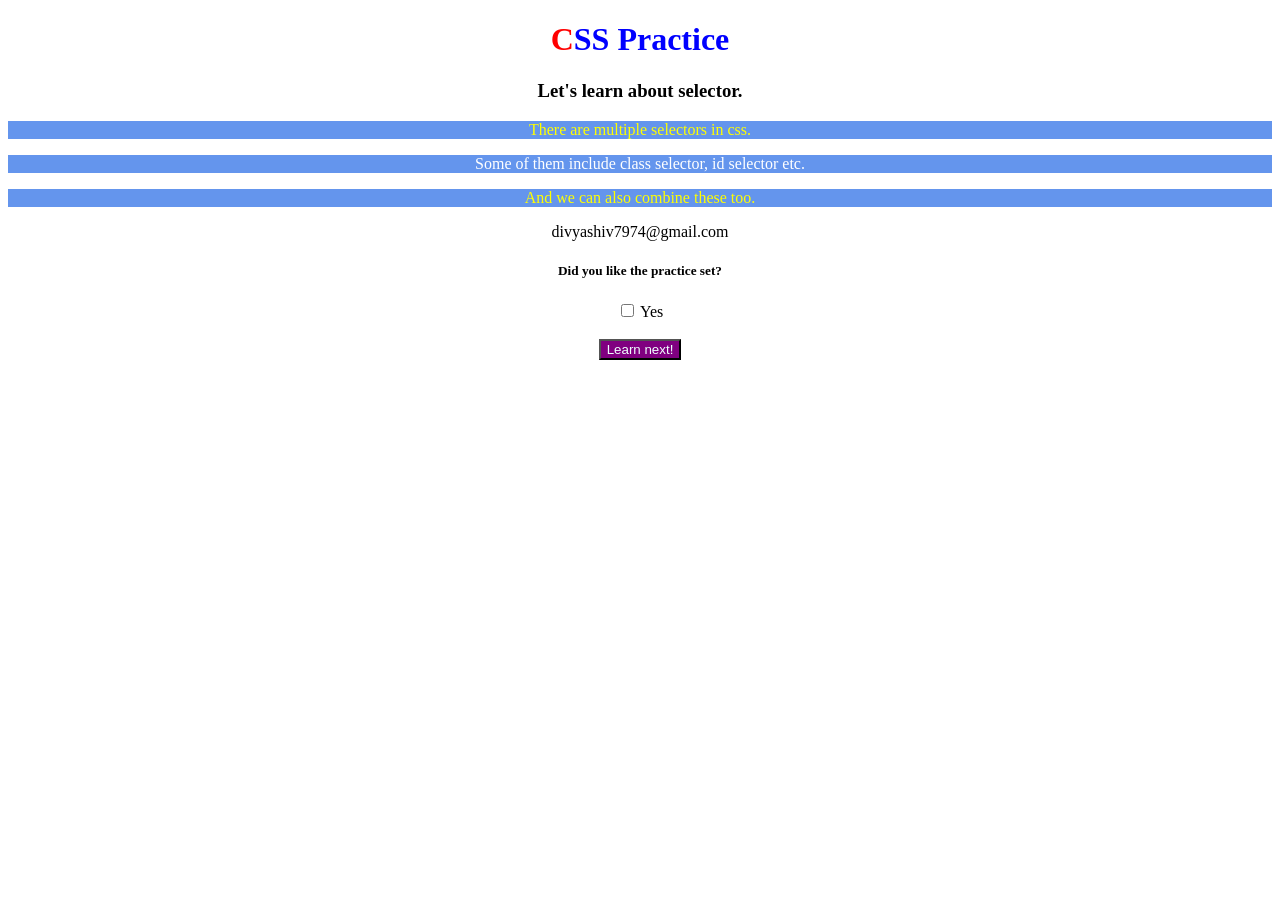
<file: Assignment02.html>
<!DOCTYPE html>
<html lang="en">
<head>
    <meta charset="UTF-8">
    <meta http-equiv="X-UA-Compatible" content="IE=edge">
    <meta name="viewport" content="width=device-width, initial-scale=1.0">
    <title>CSS Assignment</title>
    <link rel="stylesheet" href="Assignment02.css">
</head>
<body>

    <h1 id="mainTopic">CSS Practice</h1>
    <h3>Let's learn about selector.</h3>

    <!-- Paragraph 1 -->
    <p>There are multiple selectors in css.</p>

    <!-- Paragraph 2 -->
    <p>Some of them include class selector, id selector etc.</p>

    <!-- Paragraph 3 -->
    <p>And we can also combine these too.</p>

    <div>
        divyashiv7974@gmail.com

        <h5>Did you like the practice set?</h5>

        <input type="checkbox" id="yes">
        <label for="yes">Yes</label>

        <br><br>

        <button>Learn next!</button>
    </div>

</body>
</html>
</file>
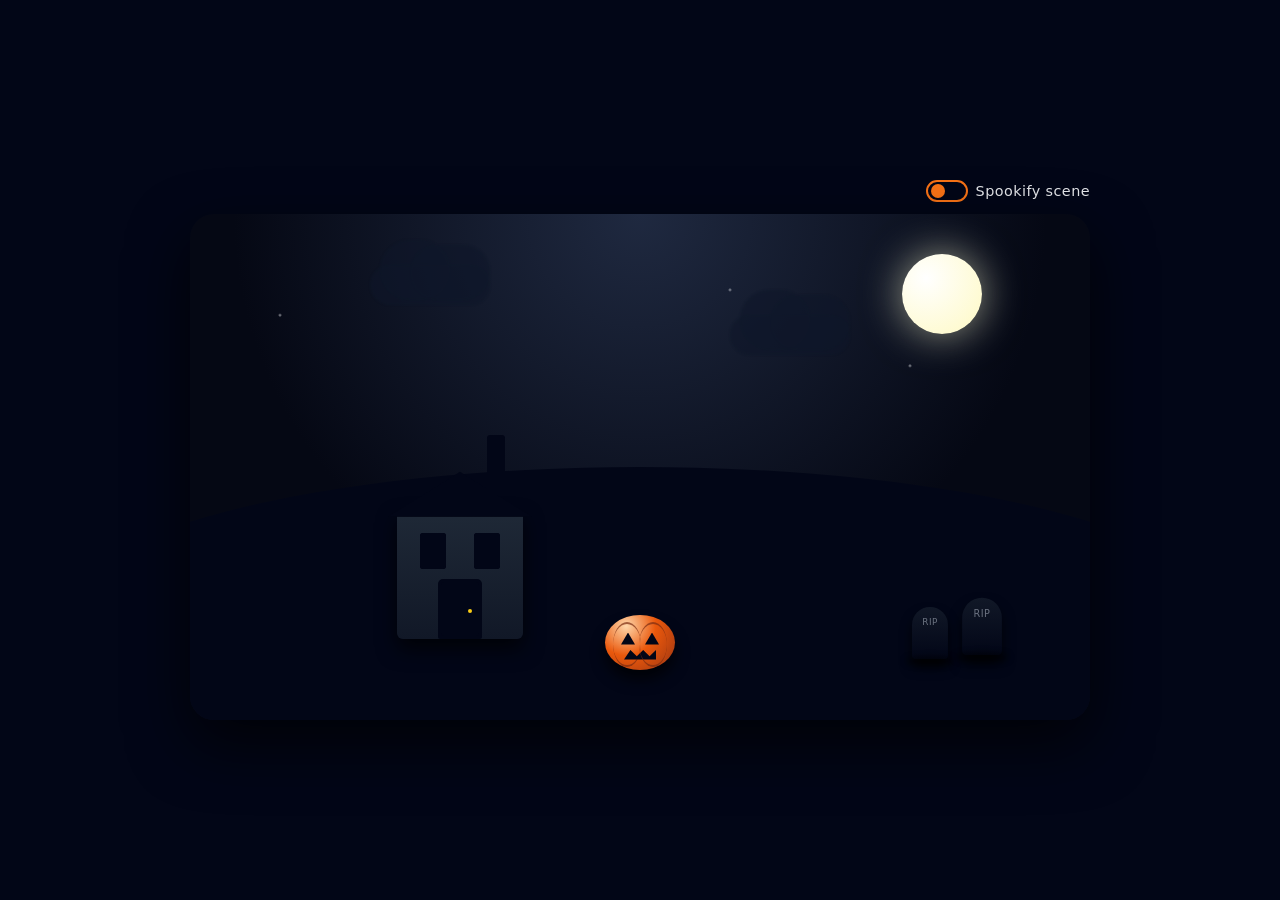
<file: ghost.html>
<!DOCTYPE html>
<html lang="en">
<head>
  <meta charset="UTF-8" />
  <title>CSS-Only Spooky Halloween Scene</title>
  <meta name="viewport" content="width=device-width, initial-scale=1" />
  <style>
    :root {
      --bg-night: radial-gradient(circle at top, #1f2940 0, #050814 60%);
      --bg-spooky: radial-gradient(circle at top, #39113a 0, #050014 65%);
      --moon-color: #fef9c3;
      --house-color: #111827;
      --house-highlight: #1f2937;
      --window-off: #020617;
      --window-on: #facc15;
      --door-color: #020617;
      --door-inner: #020617;
      --hill-color: #020617;
      --grave-color: #111827;
      --pumpkin-body: #ea580c;
      --pumpkin-face: #020617;
      --ghost-body: #e5e7eb;
      --ghost-shadow: rgba(15, 23, 42, 0.35);
      --cloud-color: rgba(15, 23, 42, 0.7);
      --text-color: #e5e7eb;
      --accent: #f97316;
      --focus-outline: 2px solid #facc15;
    }

    @media (prefers-reduced-motion: reduce) {
      * {
        animation-duration: 0.001ms !important;
        animation-iteration-count: 1 !important;
        transition-duration: 0.001ms !important;
      }
    }

    *,
    *::before,
    *::after {
      box-sizing: border-box;
    }

    body {
      margin: 0;
      min-height: 100vh;
      font-family: system-ui, -apple-system, BlinkMacSystemFont, "Segoe UI",
        sans-serif;
      background: #020617;
      color: var(--text-color);
      display: flex;
      align-items: center;
      justify-content: center;
      padding: 1.5rem;
    }

    .sr-only {
      position: absolute;
      width: 1px;
      height: 1px;
      padding: 0;
      margin: -1px;
      overflow: hidden;
      clip: rect(0, 0, 0, 0);
      border: 0;
    }

    .scene-wrapper {
      width: 100%;
      max-width: 900px;
    }

    .controls {
      display: flex;
      justify-content: flex-end;
      margin-bottom: 0.75rem;
    }

    .toggle-input {
      position: absolute;
      opacity: 0;
      pointer-events: none;
    }

    .toggle-label {
      display: inline-flex;
      align-items: center;
      gap: 0.5rem;
      cursor: pointer;
      user-select: none;
      font-size: 0.9rem;
      letter-spacing: 0.03em;
    }

    .toggle-label:focus-visible {
      outline: none;
    }

    .toggle-input:focus-visible + .toggle-label {
      outline: var(--focus-outline);
      outline-offset: 4px;
      border-radius: 999px;
    }

    .toggle-knob {
      width: 42px;
      height: 22px;
      border-radius: 999px;
      border: 2px solid var(--accent);
      position: relative;
    }

    .toggle-knob::before {
      content: "";
      position: absolute;
      top: 50%;
      left: 3px;
      width: 14px;
      height: 14px;
      border-radius: 999px;
      background: var(--accent);
      transform: translateY(-50%);
      transition: transform 0.25s ease;
    }

    .toggle-text {
      color: #e5e7eb;
    }

    .toggle-input:checked + .toggle-label .toggle-knob::before {
      transform: translate(17px, -50%);
    }

    .scene {
      position: relative;
      aspect-ratio: 16 / 9;
      max-height: min(70vh, 550px);
      border-radius: 24px;
      overflow: hidden;
      background: var(--bg-night);
      box-shadow: 0 24px 60px rgba(0, 0, 0, 0.7);
      isolation: isolate;
    }

    .toggle-input:checked ~ .scene {
      background: var(--bg-spooky);
    }

    .sky {
      position: absolute;
      inset: 0;
      z-index: 1;
    }

    .moon {
      position: absolute;
      top: 8%;
      right: 12%;
      width: 80px;
      height: 80px;
      background: radial-gradient(circle at 30% 30%, #ffffff, var(--moon-color));
      border-radius: 50%;
      box-shadow: 0 0 40px rgba(250, 250, 210, 0.6);
    }

    .cloud {
      position: absolute;
      top: 12%;
      width: 120px;
      height: 40px;
      background: var(--cloud-color);
      border-radius: 999px;
      filter: blur(1px);
      opacity: 0.8;
    }

    .cloud::before,
    .cloud::after {
      content: "";
      position: absolute;
      background: var(--cloud-color);
      border-radius: 999px;
    }

    .cloud::before {
      width: 70px;
      height: 60px;
      top: -25px;
      left: 10px;
    }

    .cloud::after {
      width: 80px;
      height: 55px;
      top: -20px;
      right: 0;
    }

    .cloud--1 {
      left: -20%;
      animation: cloud-drift 40s linear infinite;
      top: 15%;
    }

    .cloud--2 {
      left: 60%;
      animation: cloud-drift 55s linear infinite reverse;
      top: 20%;
    }

    .cloud--3 {
      left: 20%;
      animation: cloud-drift 50s linear infinite;
      top: 10%;
    }

    @keyframes cloud-drift {
      0% {
        transform: translateX(0);
      }
      100% {
        transform: translateX(150%);
      }
    }

    .stars {
      position: absolute;
      inset: 0;
      background-image: radial-gradient(circle at 10% 20%, #e5e7eb 0, transparent 2px),
        radial-gradient(circle at 30% 80%, #e5e7eb 0, transparent 2px),
        radial-gradient(circle at 80% 30%, #e5e7eb 0, transparent 2px),
        radial-gradient(circle at 60% 15%, #e5e7eb 0, transparent 2px),
        radial-gradient(circle at 50% 60%, #e5e7eb 0, transparent 2px);
      opacity: 0.6;
      mix-blend-mode: screen;
    }

    .hill {
      position: absolute;
      bottom: -10%;
      left: -15%;
      width: 130%;
      height: 60%;
      background: radial-gradient(circle at 50% 0, #020617 0, var(--hill-color) 60%);
      border-top-left-radius: 50%;
      border-top-right-radius: 50%;
      z-index: 2;
    }

    .house {
      position: absolute;
      bottom: 16%;
      left: 20%;
      width: 180px;
      height: 180px;
      z-index: 3;
    }

    .house-body {
      position: absolute;
      bottom: 0;
      left: 15%;
      width: 70%;
      height: 72%;
      background: linear-gradient(to bottom, var(--house-highlight), var(--house-color));
      border-radius: 6px;
      box-shadow: 0 10px 20px rgba(0, 0, 0, 0.7);
    }

    .roof {
      position: absolute;
      bottom: 68%;
      left: 10%;
      width: 80%;
      height: 45px;
      background: #020617;
      clip-path: polygon(50% 0, 100% 100%, 0 100%);
      box-shadow: 0 8px 15px rgba(0, 0, 0, 0.7);
    }

    .chimney {
      position: absolute;
      bottom: 80%;
      left: 65%;
      width: 18px;
      height: 60px;
      background: #020617;
      border-radius: 3px 3px 0 0;
    }

    .window {
      position: absolute;
      top: 18%;
      width: 26px;
      height: 36px;
      background: var(--window-off);
      border-radius: 3px;
      box-shadow: inset 0 0 0 2px #020617;
      transition: background 0.4s ease, box-shadow 0.4s ease;
    }

    .window--left {
      left: 18%;
    }

    .window--right {
      right: 18%;
    }

    .toggle-input:checked ~ .scene .window {
      background: var(--window-on);
      box-shadow:
        inset 0 0 0 2px #f59e0b,
        0 0 14px rgba(250, 204, 21, 0.9);
    }

    .door {
      position: absolute;
      bottom: 0;
      left: 50%;
      width: 44px;
      height: 60px;
      transform: translateX(-50%);
      background: var(--door-color);
      border-radius: 5px 5px 2px 2px;
      overflow: hidden;
    }

    .door-inner {
      position: absolute;
      inset: 3px;
      background: var(--door-inner);
      border-radius: 3px;
      transform-origin: left center;
      transition: transform 0.5s ease;
    }

    .door-inner::after {
      content: "";
      position: absolute;
      top: 50%;
      right: 7px;
      width: 4px;
      height: 4px;
      border-radius: 50%;
      background: #facc15;
    }

    .toggle-input:checked ~ .scene .door-inner {
      transform: perspective(300px) rotateY(-25deg);
    }

    .graveyard {
      position: absolute;
      bottom: 12%;
      right: 10%;
      width: 180px;
      height: 80px;
      z-index: 3;
      display: flex;
      align-items: flex-end;
      gap: 16px;
      justify-content: flex-end;
    }

    .grave {
      width: 36px;
      height: 52px;
      background: linear-gradient(to bottom, #111827, #020617);
      border-radius: 18px 18px 4px 4px;
      box-shadow: 0 8px 12px rgba(0, 0, 0, 0.7);
      position: relative;
    }

    .grave::before {
      content: "";
      position: absolute;
      bottom: -6px;
      left: -6px;
      right: -6px;
      height: 8px;
      background: rgba(0, 0, 0, 0.6);
      border-radius: 50%;
      filter: blur(3px);
    }

    .grave::after {
      content: "RIP";
      position: absolute;
      top: 18%;
      left: 50%;
      transform: translateX(-50%);
      font-size: 0.55rem;
      letter-spacing: 0.05em;
      color: #6b7280;
    }

    .grave--2 {
      transform: scale(1.1) translateY(-6px);
    }

    .pumpkin {
      position: absolute;
      bottom: 10%;
      left: 50%;
      width: 70px;
      height: 55px;
      transform: translateX(-50%);
      background: radial-gradient(circle at 30% 20%, #fed7aa 0, var(--pumpkin-body) 45%, #9a3412 100%);
      border-radius: 50%;
      box-shadow: 0 10px 14px rgba(0, 0, 0, 0.7);
      z-index: 4;
    }

    .pumpkin::before,
    .pumpkin::after {
      content: "";
      position: absolute;
      top: 7px;
      width: 28px;
      height: 45px;
      border-radius: 50%;
      border: 2px solid rgba(124, 45, 18, 0.7);
      border-left: none;
      border-right: none;
    }

    .pumpkin::before {
      left: 8px;
    }

    .pumpkin::after {
      right: 8px;
    }

    .pumpkin-eye {
      position: absolute;
      top: 18px;
      width: 14px;
      height: 12px;
      background: var(--pumpkin-face);
      clip-path: polygon(0 100%, 50% 0, 100% 100%);
      transition: background 0.35s ease, box-shadow 0.35s ease;
    }

    .pumpkin-eye--left {
      left: 16px;
    }

    .pumpkin-eye--right {
      right: 16px;
    }

    .pumpkin-mouth {
      position: absolute;
      bottom: 10px;
      left: 50%;
      width: 32px;
      height: 16px;
      transform: translateX(-50%);
      background: var(--pumpkin-face);
      clip-path: polygon(0 100%, 20% 40%, 40% 80%, 60% 40%, 80% 80%, 100% 40%, 100% 100%);
      transition: background 0.35s ease, box-shadow 0.35s ease;
    }

    .toggle-input:checked ~ .scene .pumpkin-eye,
    .toggle-input:checked ~ .scene .pumpkin-mouth {
      background: #facc15;
      box-shadow: 0 0 14px rgba(250, 204, 21, 0.9);
    }

    .ghost {
      position: absolute;
      z-index: 5;
      width: 70px;
      height: 90px;
      display: flex;
      align-items: center;
      justify-content: center;
      pointer-events: none;
    }

    .ghost-body {
      position: relative;
      width: 100%;
      height: 100%;
      background: radial-gradient(circle at 30% 0, #ffffff, var(--ghost-body));
      border-radius: 40px 40px 30px 30px;
      box-shadow: 0 12px 18px var(--ghost-shadow);
      overflow: hidden;
    }

    .ghost-body::after {
      content: "";
      position: absolute;
      bottom: -10px;
      left: -10px;
      right: -10px;
      height: 24px;
      background: #e5e7eb;
      clip-path: polygon(0 30%, 10% 0, 20% 30%, 30% 0, 40% 30%, 50% 0, 60% 30%, 70% 0, 80% 30%, 90% 0, 100% 30%, 100% 100%, 0 100%);
    }

    .ghost-eye {
      position: absolute;
      top: 28px;
      width: 8px;
      height: 14px;
      border-radius: 999px;
      background: #020617;
    }

    .ghost-eye--left {
      left: 22px;
    }

    .ghost-eye--right {
      right: 22px;
    }

    .ghost-mouth {
      position: absolute;
      top: 46px;
      left: 50%;
      width: 16px;
      height: 12px;
      transform: translateX(-50%);
      border-radius: 0 0 16px 16px;
      border: 3px solid #020617;
      border-top: none;
    }

    .ghost--main {
      left: -15%;
      top: 32%;
      animation: ghost-float 18s linear infinite;
    }

    .ghost--secondary {
      right: -20%;
      top: 20%;
      opacity: 0;
      transform: scale(0.8);
      animation: ghost-float-secondary 22s linear infinite;
      animation-play-state: paused;
    }

    .toggle-input:checked ~ .scene .ghost--secondary {
      opacity: 0.9;
      animation-play-state: running;
    }

    @keyframes ghost-float {
      0% {
        transform: translateX(0) translateY(0);
        opacity: 0;
      }
      10% {
        opacity: 0.9;
      }
      50% {
        transform: translateX(140%) translateY(-10px);
      }
      90% {
        opacity: 0.9;
      }
      100% {
        transform: translateX(160%) translateY(0);
        opacity: 0;
      }
    }

    @keyframes ghost-float-secondary {
      0% {
        transform: translateX(0) translateY(0) scale(0.8);
      }
      50% {
        transform: translateX(-130%) translateY(8px) scale(0.8);
      }
      100% {
        transform: translateX(-160%) translateY(0) scale(0.8);
      }
    }

    @media (max-width: 600px) {
      .scene-wrapper {
        padding: 0.25rem;
      }
      .scene {
        border-radius: 18px;
      }
      .house {
        transform: scale(0.9);
        transform-origin: bottom left;
      }
      .graveyard {
        transform: scale(0.9);
        transform-origin: bottom right;
      }
    }
  </style>
</head>
<body>
  <header class="sr-only">
    <h1>Spooky Halloween Scene</h1>
    <p>CSS-only animated Halloween scene with a haunted house.</p>
  </header>

  <main class="scene-wrapper">
    <div class="controls">
      <input type="checkbox" id="spookyToggle" class="toggle-input" />
      <label for="spookyToggle" class="toggle-label">
        <span class="toggle-knob" aria-hidden="true"></span>
        <span class="toggle-text">Spookify scene</span>
      </label>
    </div>

    <div class="scene">
      <div class="sky">
        <div class="moon"></div>
        <div class="cloud cloud--1"></div>
        <div class="cloud cloud--2"></div>
        <div class="cloud cloud--3"></div>
        <div class="stars"></div>
      </div>

      <div class="hill"></div>

      <section class="house" aria-label="Haunted house">
        <div class="house-body">
          <div class="window window--left"></div>
          <div class="window window--right"></div>
          <div class="door">
            <div class="door-inner"></div>
          </div>
        </div>
        <div class="roof"></div>
        <div class="chimney"></div>
      </section>

      <section class="graveyard" aria-label="Graveyard">
        <div class="grave grave--1"></div>
        <div class="grave grave--2"></div>
      </section>

      <div class="pumpkin" aria-label="Pumpkin">
        <div class="pumpkin-eye pumpkin-eye--left"></div>
        <div class="pumpkin-eye pumpkin-eye--right"></div>
        <div class="pumpkin-mouth"></div>
      </div>

      <div class="ghost ghost--main" aria-hidden="true">
        <div class="ghost-body">
          <div class="ghost-eye ghost-eye--left"></div>
          <div class="ghost-eye ghost-eye--right"></div>
          <div class="ghost-mouth"></div>
        </div>
      </div>

      <div class="ghost ghost--secondary" aria-hidden="true">
        <div class="ghost-body">
          <div class="ghost-eye ghost-eye--left"></div>
          <div class="ghost-eye ghost-eye--right"></div>
        </div>
      </div>
    </div>
  </main>
</body>
</html>
</file>
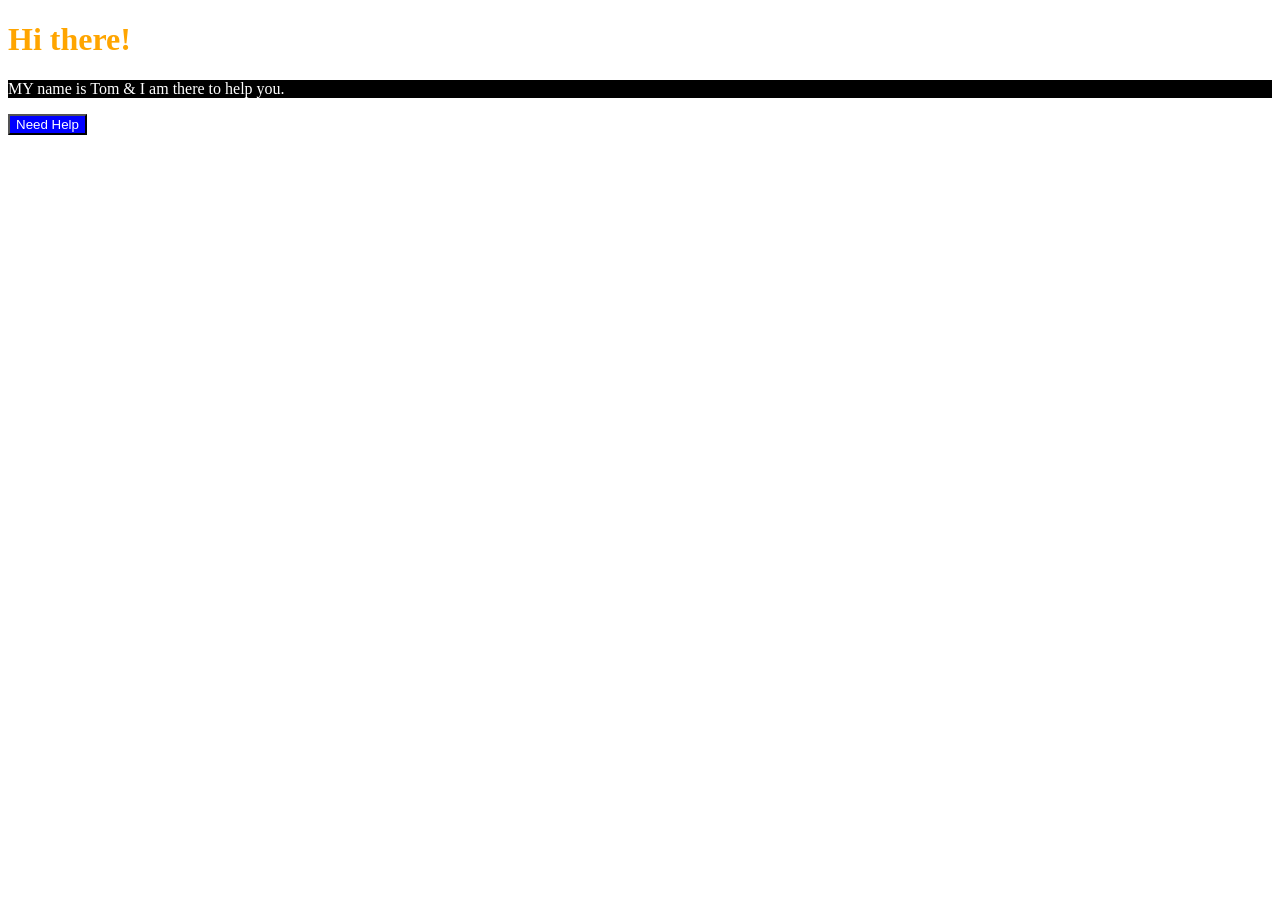
<file: PracticeQs_01.html>
<!DOCTYPE html>
<html lang="en">
<head>
    <meta charset="UTF-8">
    <meta name="viewport" content="width=device-width, initial-scale=1.0">
    <title> Practice </title>
    <link rel = "stylesheet" href="PracticeQs_01.css">
</head>
<body>
    <h1> Hi there! </h1>

    <p>MY name is Tom & I am there to help you. </p>

    <button> Need Help </button>
</body>
</html>
</file>
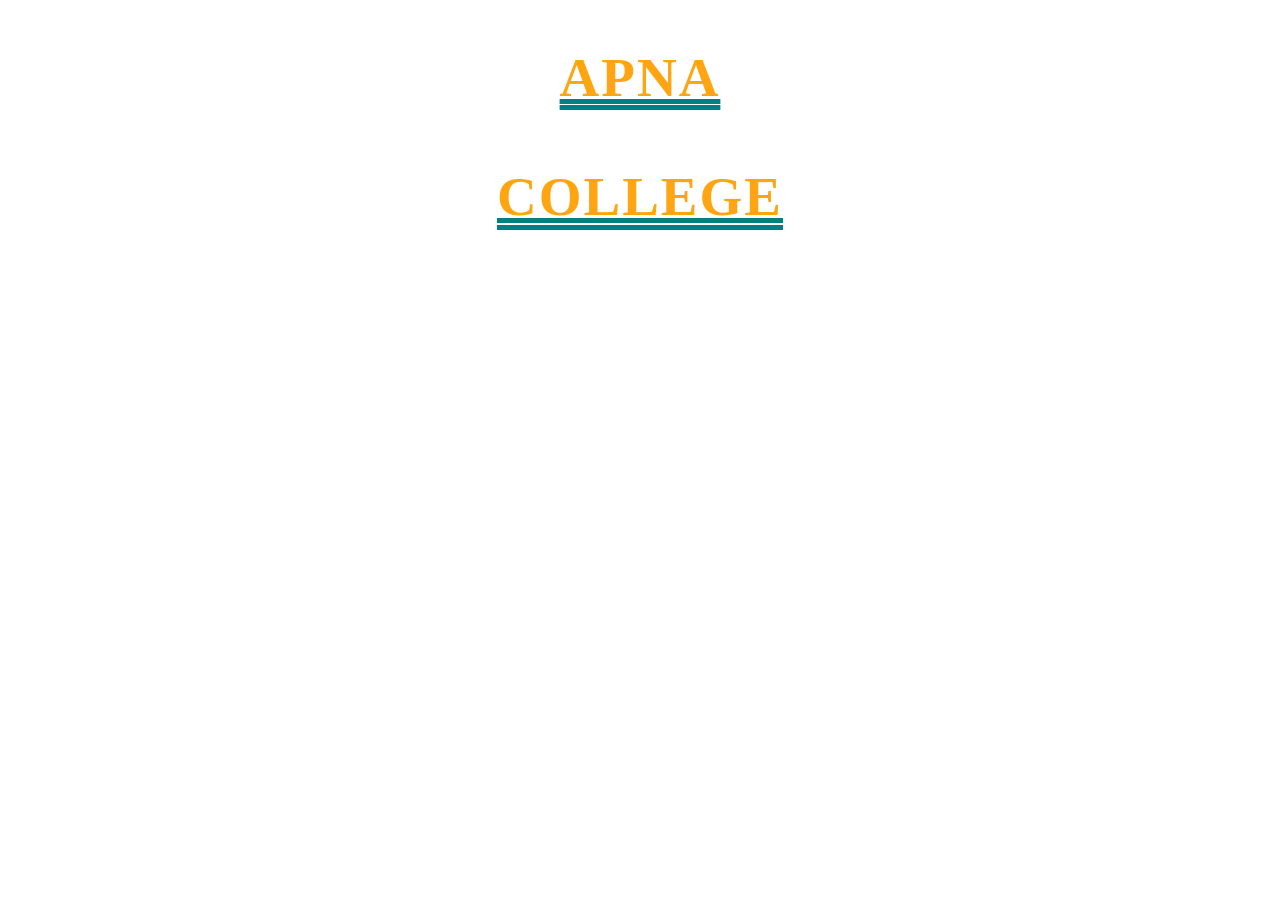
<file: PracticeQs_02.html>
<!DOCTYPE html>
<html lang="en">
<head>
    <meta charset="UTF-8">
    <meta name="viewport" content="width=device-width, initial-scale=1.0">
    <title> Practice Qs 02 </title>
    <link rel = "stylesheet" href="PracticeQs_02.css">
</head>
<body>
    <h1> Apna  </h1>
    <h1> College </h1>
</body>
</html>
</file>
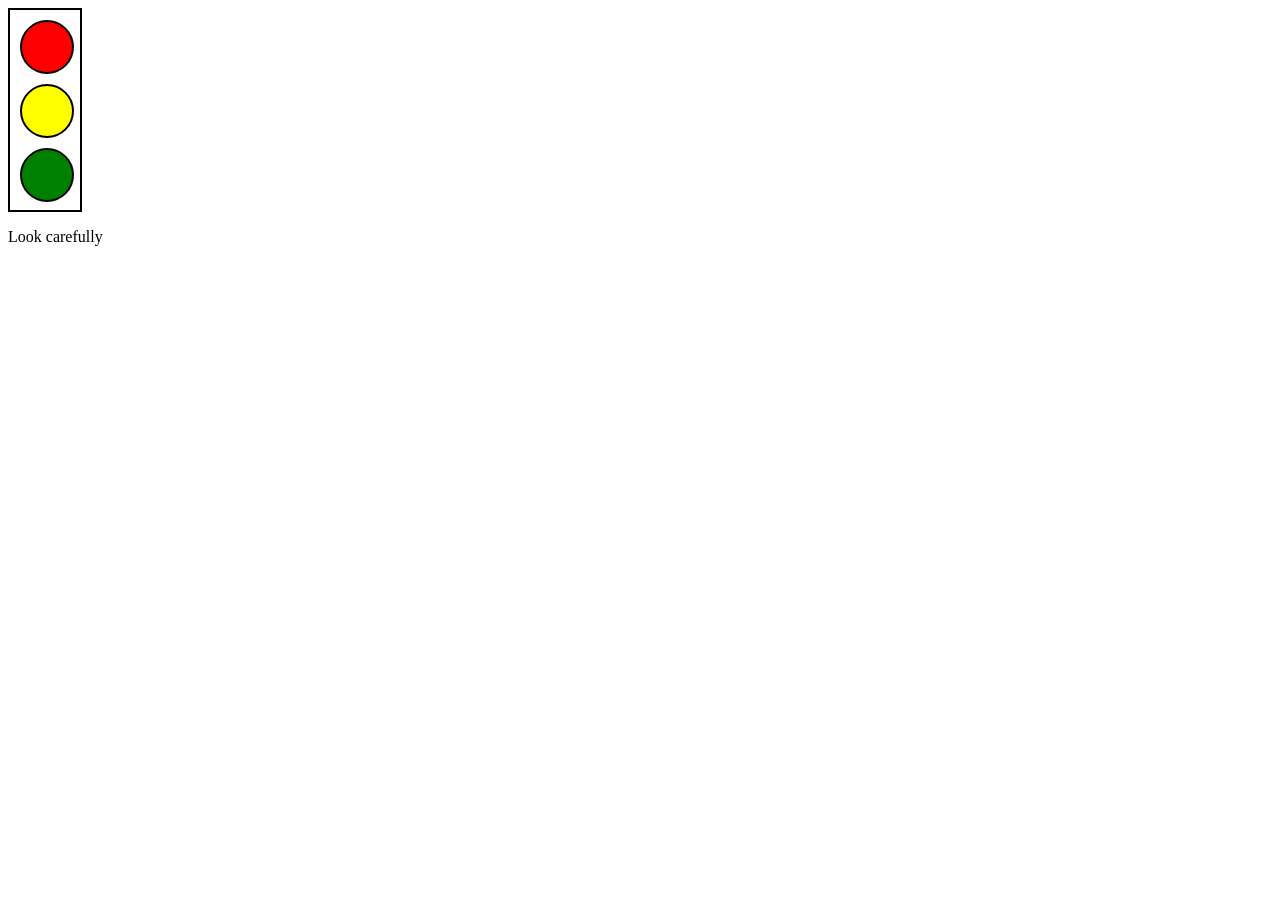
<file: PracticeQs_4.html>
<!DOCTYPE html>
<html lang="en">

<head>
  <meta charset="UTF-8">
  <meta name="viewport" content="width=device-width, initial-scale=1.0">
  <title>PracticeQs_04</title>
  <link rel="stylesheet" href="PracticeQs_04.css">
</head>

<body>

  <div id="outer">
    <div class="inner" id = "red"></div>

    <div class="inner" id = "yellow"> </div>
    <div class="inner" id = "green"></div>

  </div>

  <p>Look carefully </p>

</body>

</html>
</file>
<file: Assignment02.css>
#mainTopic{  /*q1 */
    color: blue;
} 
*{ /*2*/
    text-align: center;
}
h1,h3,h5 {
    font-family: Georgia;
}
body p { /*4*/
    color: white;
    background-color: cornflowerblue;
}
/*5*/
div button{
    background-color: purple;
    color: azure;
}
button:hover{
    background-color: yellow;
    color: blue;
}
/*7*/
p:nth-of-type(odd) {
    color: yellow;
}
/*8*/
#mainTopic::first-letter{
 color: red;
}

/*9*/
#yes :checked+label {
    color: darkgreen;
}
</file>
<file: PracticeQs_01.css>
h1 {
    color: orange;
}
 button {
    color: white; background-color: blue;
 }

 p {
     background-color: black; color: white;
 }
</file>
<file: PracticeQs_02.css>
h1 {
    font-family: Leagua spatan;
    color: #ffa511;
    text-align: center;
    font-size: 55px;font-weight: 900;
    letter-spacing: 2px;
    line-height: 1.5;
    text-decoration:teal double underline;
    text-transform: uppercase;



 }
</file>
<file: PracticeQs_04.css>
#outer{
    height: 200px;
    width: 70px;
    border:2px solid black ;
    
}
.inner {
    height: 50px;
    width: 50px;
    border: 2px solid black;
    margin: 10px;
    border-radius: 50%;
}
#red {
    background-color: red;
}
#yellow {
    background-color: yellow;
}
#green {
    background-color: green;
}
</file>
